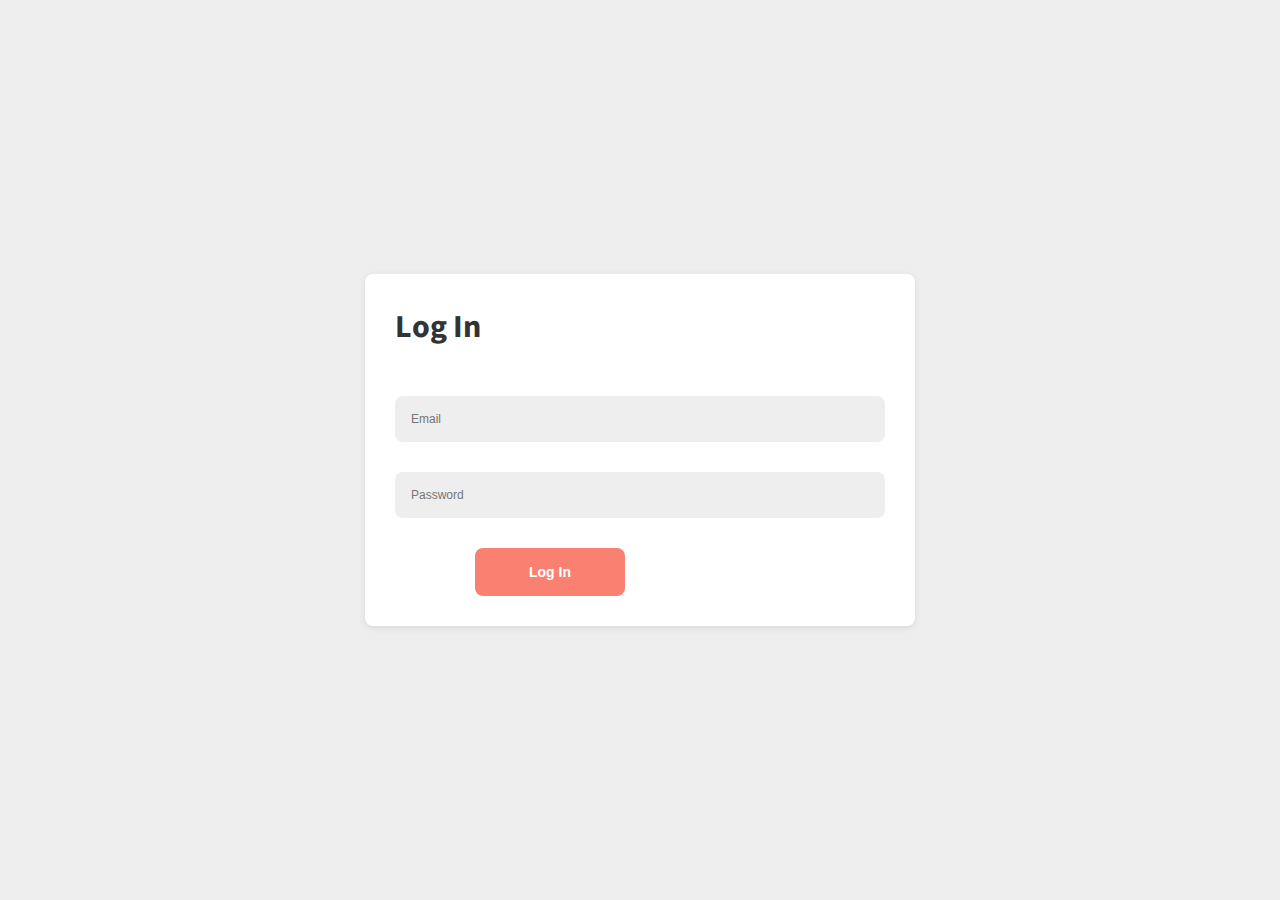
<file: ui.html>
<!DOCTYPE html>
<html lang="en">
<head>
  <meta charset="UTF-8">
  <meta http-equiv="X-UA-Compatible" content="IE=edge">
  <meta name="viewport" content="width=device-width, initial-scale=1.0">
  <link rel="stylesheet" href="style.css">
  <title>Document</title>
</head>
<body>
  <div class="container">
    <h1 class="form__title">Log In </h1>
    <p class="form__subtitle"></p>
    <div action="" class="form">
      <input class="form__input--fullwidth" type="text" placeholder="Email">
      <input class="form__input--fullwidth" type="text" placeholder="Password">
      <button class="form__button">Log In</button>
    </div>
  </div>
</body>
</html>
</file>
<file: style.css>
@import url("https://fonts.googleapis.com/css2?family=Source+Sans+Pro:wght@300;400;700;900&display=swap");
* {
  margin: 0;
  padding: 0;
  box-sizing: inherit;
}

html {
  font-size: 100%;
  font-family: "Source Sans Pro", sans-serif;
  color: #333;
}

body {
  box-sizing: border-box;
  background: #eee;
  padding: 1.875rem;
  min-height: 100vh;
  display: flex;
  justify-content: center;
  align-items: center;
}

.container {
  max-width: 34.375rem;
  width: 34.375rem;
  background: white;
  border-radius: 0.5rem;
  padding: 1.875rem;
  box-shadow: 0 2px 6px rgba(51, 51, 51, 0.1);
}

.form {
  display: grid;
  grid-template-columns: repeat(2, 1fr);
  gap: 1.875rem;
  margin-top: 1.875rem;
}

.form__title {
  font-weight: 700;
}

.form__subtitle {
  padding: 0.5rem 0;
  color: #888;
}

.form__input, .form__input--fullwidth--icon input, .form__input--fullwidth {
  border-radius: 0.5rem;
  border: 0;
  background: #eee;
  padding: 1rem;
  font-size: 0.75rem;
  transition: all 0.4s ease-in-out;
  color: #333;
}
.form__input:focus, .form__input--fullwidth--icon input:focus, .form__input--fullwidth:focus {
  background: rgba(255, 160, 122, 0.3);
  border-radius: 0.5rem;
  outline: 0;
}

.form__input--fullwidth {
  grid-column: span 2;
}

.form__input--fullwidth--icon {
  grid-column: span 2;
  position: relative;
}
.form__input--fullwidth--icon input {
  width: 100%;
}

.form__input__icon {
  position: absolute;
  right: calc(1.875rem / 2);
  top: 50%;
  transform: translateY(-50%);
  color: salmon;
}

.form__button, .form__button--secondary {
  padding: 1rem;
  border-radius: 0.5rem;
  border: 0;
  background: salmon;
  display: inline-block;
  width: 150px;
  justify-self: end;
  color: white;
  font-size: 0.875rem;
  font-weight: 700;
  transition: all 0.4s ease-in-out;
  outline: 0;
}
.form__button:hover, .form__button--secondary:hover {
  background: lightsalmon;
}

.form__button--secondary {
  border: 0;
  background: 0;
  justify-self: start;
  color: #333;
}
</file>
